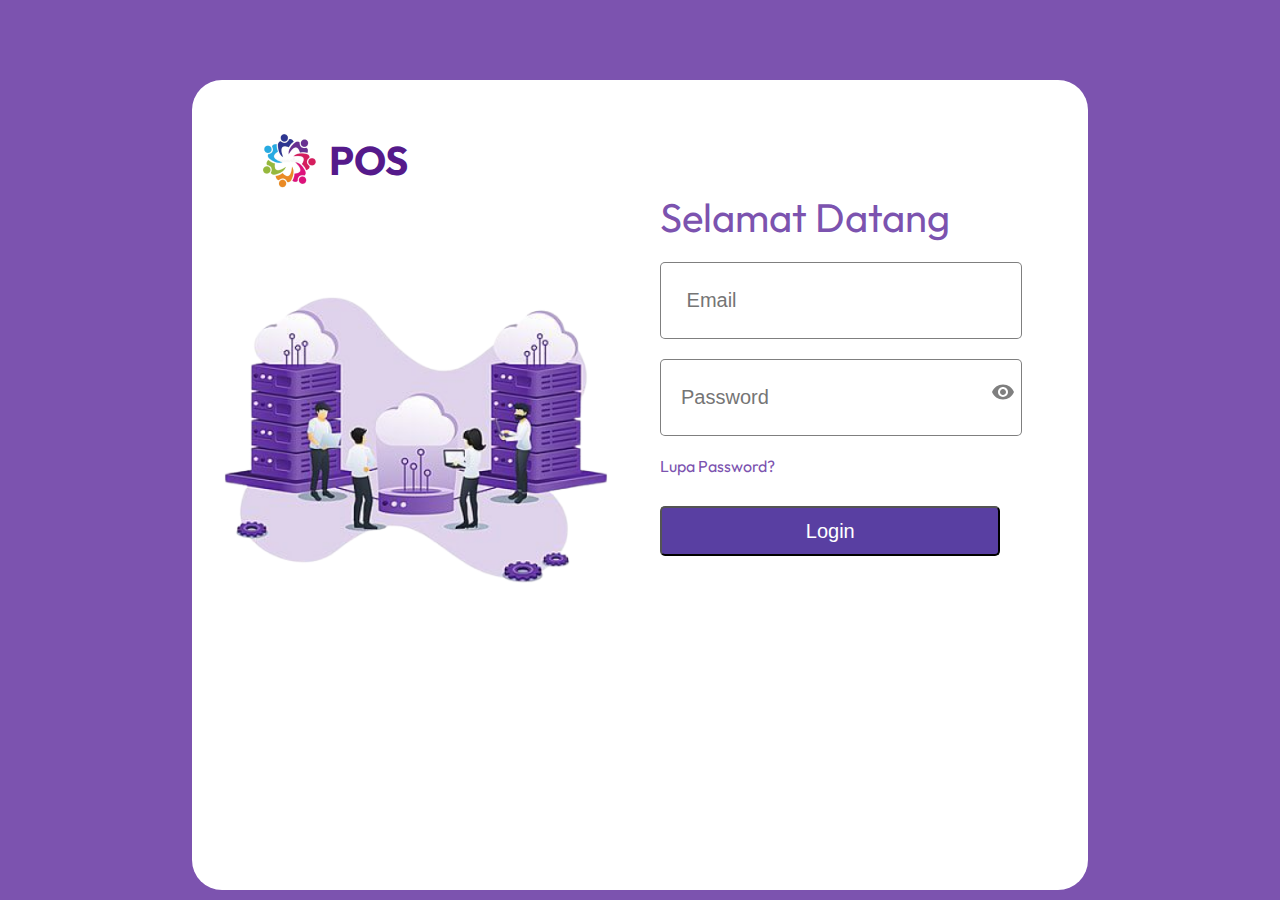
<file: login.html>
<!DOCTYPE html>
<html lang="en">
<head>
       <meta charset="UTF-8">
       <meta name="viewport" content="width=device-width, initial-scale=1.0">
       <link rel="icon" href="assets/image/logo_pos.png">
       <link rel="stylesheet" href="assets/css/style.css">
      
       <title>Login Page</title>
</head>
<body>
       <main>
              <section class="login-page">
                     <div class="parent-login">
                            <div class="image-child-login">
                                   <div class="pos-login" >
                                          <img src="assets/image/logo_pos.png" alt="">
                                          <h2 ><a href="">POS</a></h2>
                                      </div>
                                   <div class="image-login">
                                          <img src="assets/image/image_13-removebg-preview.png" alt="" width="100% "  height="100%">
                                   </div>
                            </div>
                            <div class="content-child-login">
                               <div class="login-form">

                                      <p>Selamat Datang</p>
                                      <form action="">
                                             <div class="input-login">
                                                    <input type="text" name="" id="" placeholder=" Email" class="input-two">
                                             </div>
                                             <div class="input-login">
                                                    <input type="text" name="" id="" placeholder="Password" class="input-two" >
                                                    <svg width="24" height="24" viewBox="0 0 24 24" fill="none" xmlns="http://www.w3.org/2000/svg" style=" right: 8%; position:relative; top: 12; transform: translateY(-50%);">
                                                        <path d="M12 9C11.2044 9 10.4413 9.31607 9.87868 9.87868C9.31607 10.4413 9 11.2044 9 12C9 12.7956 9.31607 13.5587 9.87868 14.1213C10.4413 14.6839 11.2044 15 12 15C12.7956 15 13.5587 14.6839 14.1213 14.1213C14.6839 13.5587 15 12.7956 15 12C15 11.2044 14.6839 10.4413 14.1213 9.87868C13.5587 9.31607 12.7956 9 12 9ZM12 17C10.6739 17 9.40215 16.4732 8.46447 15.5355C7.52678 14.5979 7 13.3261 7 12C7 10.6739 7.52678 9.40215 8.46447 8.46447C9.40215 7.52678 10.6739 7 12 7C13.3261 7 14.5979 7.52678 15.5355 8.46447C16.4732 9.40215 17 10.6739 17 12C17 13.3261 16.4732 14.5979 15.5355 15.5355C14.5979 16.4732 13.3261 17 12 17ZM12 4.5C7 4.5 2.73 7.61 1 12C2.73 16.39 7 19.5 12 19.5C17 19.5 21.27 16.39 23 12C21.27 7.61 17 4.5 12 4.5Z" fill="black" fill-opacity="0.5"/>
                                                    </svg>
                                             </div>
                                             <span style="color: #7C53AF; ">Lupa Password?</span>
                                             <button type="submit" class="btn-login">Login</button>
                                      </form>
                               </div>
                               </div>
                               <h2 class="title-sponsor">Sponsor:</h2>
                               <div class="sponsor" >
                                      <img src="assets/image/logo_pi_1-removebg-preview.png" alt="">
                                      <h2>SMK Prakarya Internasional</h2>
                               </div>
                     </div>
                     <!-- <footer>
                            <h2 class="title-sponsor" style="color: white;">Dibawah naungan:</h2>
                            <div class="sponsor" >
                                   <img src="assets/image/Ellipse_32-removebg-preview.png" alt="">
                                   <h2 style="color: white; margin-left: 5px;  ">SMK Prakarya Internasional</h2>
                            </div>
                     </footer> -->
              </section>
       </main>
</body>
</html>
</file>
<file: assets/css/style.css>
@import url('https://fonts.googleapis.com/css2?family=Inter:wght@100;200;300;400;500;600;700;800;900&family=Outfit:wght@100;200;300;400;500;600;700;800;900&family=Quicksand:wght@300;400;500;600;700&display=swap');

*{
       padding: 0;
       margin: 0;
}
html{
       scroll-behavior: smooth;
}
body{
       font-family: outfit,sans-serif;
}
/* Navigasi */

header{
       width: 100%;
       background-color: transparent;
       position: static;
}

nav img{
       margin-left: 50px;
       height: 50px;
       width: 50px;
       margin-top: 12px;
}

nav h2 a { 
       line-height: 80px;
       margin-left: 0rem;
       font-size:40px;
       text-decoration: none;
       color: black;
}
nav h2 a:hover{ 
      color: #593FA2;

}
nav {
       display: flex;
       box-shadow: rgba(50, 50, 93, 0.25) 0px 13px 27px -5px, rgba(0, 0, 0, 0.3) 0px 8px 16px -8px;
       height: 80px;
       width: 100%;
       position: fixed;
}

nav ul{
       display: flex;
       margin-left: 30%;
     list-style: none;
}
nav ul li{
       padding-left: 2.5rem;

}
nav ul li a{
       line-height: 80px;
       text-decoration: none;
       font-size: 1.2rem;
       color: black;
       margin-left: 20px;
       font-weight: bold;
       padding-bottom: 0.7rem;
       border-bottom: 2px solid transparent;
       transition: all;
       -webkit-transition: all;
       -moz-transition: all;
       -ms-transition: all;
       -o-transition: all;
       transition-duration: 800ms;
       cursor: pointer;
}
nav ul li a:hover{
       color:#593FA2;
       border-bottom: 2px solid black;
}



nav ul h4 a{
       margin-left: 5rem;
       line-height: 80px;
       height: 150px;
       border: 3px solid #593FA2;
       text-align: center;
       color: black;
       font-size: 1.2rem;
       text-decoration: none;
       padding:10px 40px 10px 40px;
       border-radius:60px ;
       -webkit-border-radius:60px ;
       -moz-border-radius:60px ;
       -ms-border-radius:60px ;
       -o-border-radius:60px ;
       transition: all;
       -webkit-transition: all;
       -moz-transition: all;
       -ms-transition: all;
       -o-transition: all;
       transition-duration: 400ms;
}

nav ul h4 a:hover{
       border: 3px solid #593FA2;
      background-color: #593FA2;
      color: white;
}

/* Home Section */
.home{
       width: 99%;
       height: 900px;
       border: 1px solid  transparent;
       
}

.content-home{

      margin:100px auto 2px;
       height: 650px;
       width: 90%;
       
}

.caption-home{

       width: 50%;
       height: 100%;
       float: left;
       box-sizing: border-box;
}

.caption-home .judul{
       margin-left: 90px;
       margin-top: 170px;
       
}

.caption-home .judul h1{
       font-size: 50px;
       padding: 2px;
}

.caption-home .judul h2{
       font-size: 50px;
       padding: 2px;
       color: #593FA2;
       margin-bottom: 0.4rem;

}
.typewriter-text {
       overflow: hidden; /* Membuat teks yang lebih panjang daripada kotak tetap tersembunyi */
       border-right: .10em solid #593FA2; /* Garis tegakkan sebagai indikator teks yang sedang diketik */
       white-space: nowrap; /* Teks tidak akan pindah ke baris berikutnya */
       margin: 0 auto; /* Pusatkan teks di dalam kotak */
       letter-spacing: .1em; /* Jarak antara huruf */
       font-size: 24px; /* Ukuran teks */
       font-weight: bold; /* Ketebalan teks */
       animation: typing 3.5s steps(40, end), blink-caret .75s step-end infinite;
     }
     
     @keyframes typing {
       from { width: 0 }
       to { width: 100% }
     }
     
     @keyframes blink-caret {
       from, to { border-color: transparent }
       50% { border-color: #593FA2 }
     }
.caption-home .judul  span{
       font-size: 24px;
       padding: 10px;
     
}

.caption-home .btn{
       margin-top: 30px;
}
.caption-home .btn a{
       border: 1px solid #593FA2;
       border-radius: 50px;
       font-size: 20px;
       text-decoration: none;
       color: black;
       padding: 10px 30px ;
       -webkit-border-radius: 50px;
       -moz-border-radius: 50px;
       -ms-border-radius: 50px;
       -o-border-radius: 50px;
       transition: all;
       -webkit-transition: all;
       -moz-transition: all;
       -ms-transition: all;
       -o-transition: all;
       transition-duration: 400ms;
}

.caption-home .btn a:hover{
       border: 1px solid #593FA2;
       background-color: #593FA2;
       color: white;

}
.image-home{

       width: 50%;
       height: 100%;
       float: right;
       box-sizing: border-box;
}

.sponsor{
       width: 100%;
       margin: auto;
       height: 100px;
       display: flex;
       justify-content: center;
}


.title-sponsor{
       color:  rgba(0, 0, 0, 0.50);
       text-align: center;
}
.sponsor h2{
       font-weight: 700;
       text-align: center;
       color:  rgba(0, 0, 0, 0.50);
       margin-bottom: 1rem;
       line-height: 100px;
       font-size: 25px;
       
}
.content-sponsor{
       width: auto;
       height: auto;
       display: flex;

}

.content-sponsor h2{
       text-align: center;
}

/* About Section */

 .about{
       width: 100%;
       height: 600px;
        box-sizing: border-box;
}
.about-title{
       text-align: center;
       margin-top: 30px;
       font-size: 40px;
       font-weight: 400;
}

.image-about{
       width: 50%;
       height: 100%;
       float: left;
       box-sizing: border-box;
}
.image-about img{
       margin-left: 90px;
       margin-top: 70px;
}
.caption-about{
       width: 50%;
      height: 100%;
      float: right;
   
      box-sizing: border-box;
}
.caption-about .desc-about{
       margin-top: 100px;
}

.caption-about .desc-about p{
       margin: 17px 10px 20px;
       font-size: 20px;
       text-align: justify;
}

/* Message section */
.message{
       width: 100%;
       height: 600px;
       margin-top: 50px;
  
}

.content-message{
       width: 60%;
       height: 500px;
       margin:1px  auto;
       box-sizing: border-box;
}

.content-message h2, p{
       text-align: center;
}
.content-message h2{
       font-size: 40px;
       margin-bottom: 2px;
       padding-top: 50px;
}
.content-message p{
       font-size:20px ;
       font-weight: 100;
       color:  rgba(0, 0, 0, 0.50);
}

.input-rows-one{
      margin-top: 20px;
     
}
.input-rows-one .input-one{
    width: 20%;
    height: 50px;
    text-align: center;
    border-radius: 5px;
    border: 1px solid  rgba(0, 0, 0, 0.50);
    -webkit-border-radius: 5px;
    -moz-border-radius: 5px;
    -ms-border-radius: 5px;
    -o-border-radius: 5px;
}
.input-rows-one .input-two{
       width: 50%;
       height: 50px;
       margin-left: 20px;
       border-radius: 5px;
       border: 1px solid  rgba(0, 0, 0, 0.50);
       -webkit-border-radius: 5px;
       -moz-border-radius: 5px;
       -ms-border-radius: 5px;
       -o-border-radius: 5px;
   }
   .input-rows-one .input-three{
       width: 20%;
       height: 50px;
       margin-left: 20px;
       text-align: center;
       border-radius: 5px;
       border: 1px solid rgba(0, 0, 0, 0.50);
       -webkit-border-radius: 5px;
       -moz-border-radius: 5px;
       -ms-border-radius: 5px;
       -o-border-radius: 5px;
   }
   ::-webkit-input-placeholder {
      padding-right: 20px;
     }
     :-moz-placeholder {
      text-align: center;
     
     }

form .plus{
       margin-top: 10px;
       margin-bottom: 20px;
}
form .plus a{
       color: #593FA2;
       text-decoration: none;
}

form .keterangan{
       width: 100%;
       height: 100px;
       border-radius: 5px;
       border: 1px solid rgba(0, 0, 0, 0.50);
       -webkit-border-radius: 5px;
       -moz-border-radius: 5px;
       -ms-border-radius: 5px;
       -o-border-radius: 5px;
}

.content-message span{
       color: #593FA2;
       font-size: 14px;
}

.content-message button {
       margin-top: 30px;
       width: 100%;
       height: 50px;
       color: white;
       background-color: #593FA2;
       font-size: 20px;
       text-decoration: none;
       cursor: pointer;
       border-radius: 10px;
       -webkit-border-radius: 10px;
       -moz-border-radius: 10px;
       -ms-border-radius: 10px;
       -o-border-radius: 10px;
       box-shadow: rgba(50, 50, 93, 0.25) 0px 13px 27px -5px, rgba(0, 0, 0, 0.3) 0px 8px 16px -8px;

}

/* Faq */
.faq-section {
    
       max-width: 100%;
       margin: 0 auto;
       margin-bottom: 100px;

   }
   .faq-title{
       text-align: center;
       margin-top: 50px;
       font-size: 40px;
       font-weight: 400;
}
.faq-child-title{
              text-align: center;
              font-size: 20px;
              font-weight: 400;
              margin-bottom: 50px;
}
   .faq-row {
       display: flex;
       justify-content: space-between;
       margin-bottom: 20px;

   }
   
   .faq-column {
       flex-basis: 48%;
       padding: 10px;
       margin-left: 10px;
       border: 0.5px solid #ccc;
    
   }
   .faq-column .icon{
       display: flex;
       align-items: center;
       justify-content: center;
       width: 60px;
       height: 60px;
       border: 1px solid #ccc;
       background-color: #7C53AF;
       border-radius:50%;
       -webkit-border-radius:50%;
       -moz-border-radius:50%;
       -ms-border-radius:50%;
       -o-border-radius:50%;
}
   .faq-column h3 {
       margin-top: 0;
       font-size: 18px;
   }
   
   .faq-column p {
       margin: 10px 0;
       font-size: 14px;
       text-align: justify;
   }


/* Footer */
/* 
  .foot{
  
       left: 0;
       bottom: 12px;
       width: 100%;
       background: #7C53AF;
       padding-top: 60px;
       border: 1px solid white;
     }
     
     footer {
       display: flex;
       align-items: flex-start;
       gap: 40px;
       margin: 0 30px;
       border: 1px solid white;
     }
     
     @media (width < 620px) {
       footer {
         flex-direction: column;
       }
     
       footer.bottom {
         gap: 16px;
         flex-direction: column-reverse;
       }
     }
     
     footer > img {
       margin-top: 10px;
     }
     
     @media (width >= 620px) {
       footer {
         margin: 0 auto;
         max-width: 600px;
         padding: 0;
       }
     }
     
     footer {
       color: #a2b5cd;
       border: 1px solid white;
     }
     
     footer.top {
       border-bottom: 2px solid #3a4f6a;
       padding-bottom: 20px;
       border: 1px solid white;
     }
     
     footer.bottom {
       padding: 20px 0;
       justify-content: space-between;
     }
     
     footer.top .links {
       display: grid;
       grid-template-columns: repeat(3, 1fr);
       gap: 30px;
       border: 1px solid white;
     }
     
     .links > div {
       display: grid;
       gap: 10px;
       margin-bottom: 30px;
         border: 1px solid white;
     }
     
     footer h2 {
       margin: 0;
       font-size: 16px;
       font-weight: 400;
       color: #f7f7f7;
     }
     
     .legal {
       font-size: 12px;
     }
     
     .legal > a {
       margin: 0 4px;
     }
     
     .legal > span {
       margin-right: 10px;
     }
     
     footer.bottom .links {
       display: flex;
       gap: 18px;
     }
     
     footer.bottom .links > a {
       font-size: 24px;
     }
     
     @media (width < 420px) {
       footer {
         text-align: center;
         align-items: center;
       }
     
       footer.top .links {
         grid-template-columns: 1fr;
       }
     
       footer.bottom {
         align-items: center;
       }
     
       .legal > span {
         display: block;
         margin-right: 0;
         margin-bottom: 2px;
       }
     }
      */

/* Login Pagte */
.login-page{
       width: 100%;
       height: 100vh;
       overflow: auto;
       background-color: #7C53AF;
    
}

.parent-login{
       width: 70%;
       height: 90vh;
       margin: 80px auto;
       background-color: #fff;
       overflow: hidden;
       box-sizing: border-box;
       border-radius: 30px;
       -webkit-border-radius: 30px;
       -moz-border-radius: 30px;
       -ms-border-radius: 30px;
       -o-border-radius: 30px;

}

   .image-child-login{
       width: 50%;
       height: 100%;
       float: left;

   }
   .image-login{
       width: 400px;
       height: 400px;
       margin: 50px auto;
   }
   .pos-login{
       display: flex;
       align-items: center;
       margin-left: 15%;
       margin-top: 50px;
   }
   .pos-login h2{
       margin-left: 10px;
       font-size: 40px;
   }
   .pos-login a{
       text-decoration: none;
   }
   .content-child-login{
       width: 50%;
       height: 100%;
       float: right;
 
   }
   .login-form{

       width: 95%;
       height: 60%;
       margin-top: 25%;
       margin-left: 20px;
   }
   .content-child-login p{

       margin-top: 46px;
       font-size: 40px;
       color: #7C53AF;
       text-align: left;
       margin-bottom: 20px;
   }
   /* .input-login {
       display: flex;
       flex-direction: column;
       align-items: center;
   }
    */
   .input-login input {
       width: 80%;
       height: 75px;
       border-radius: 5px;
       font-size: 20px;
       padding-left: 20px;
  
       margin-bottom: 20px;
       border: 1px solid rgba(0, 0, 0, 0.50);
       -webkit-border-radius: 5px;
       -moz-border-radius: 5px;
       -ms-border-radius: 5px;
       -o-border-radius: 5px;
   } 
  .content-child-login button{
       margin-top: 30px;
       width: 80%;
       height: 50px;
       color: white;
       background-color: #593FA2;
       font-size: 20px;
       text-decoration: none;
       cursor: pointer;
       border-radius: 5px;
       -webkit-border-radius: 5px;
       -moz-border-radius: 5px;
       -ms-border-radius: 5px;
       -o-border-radius: 5px;
       /*box-shadow: rgba(50, 50, 93, 0.25) 0px 13px 27px -5px, rgba(0, 0, 0, 0.3) 0px 8px 16px -8px;
       */
}
</file>
